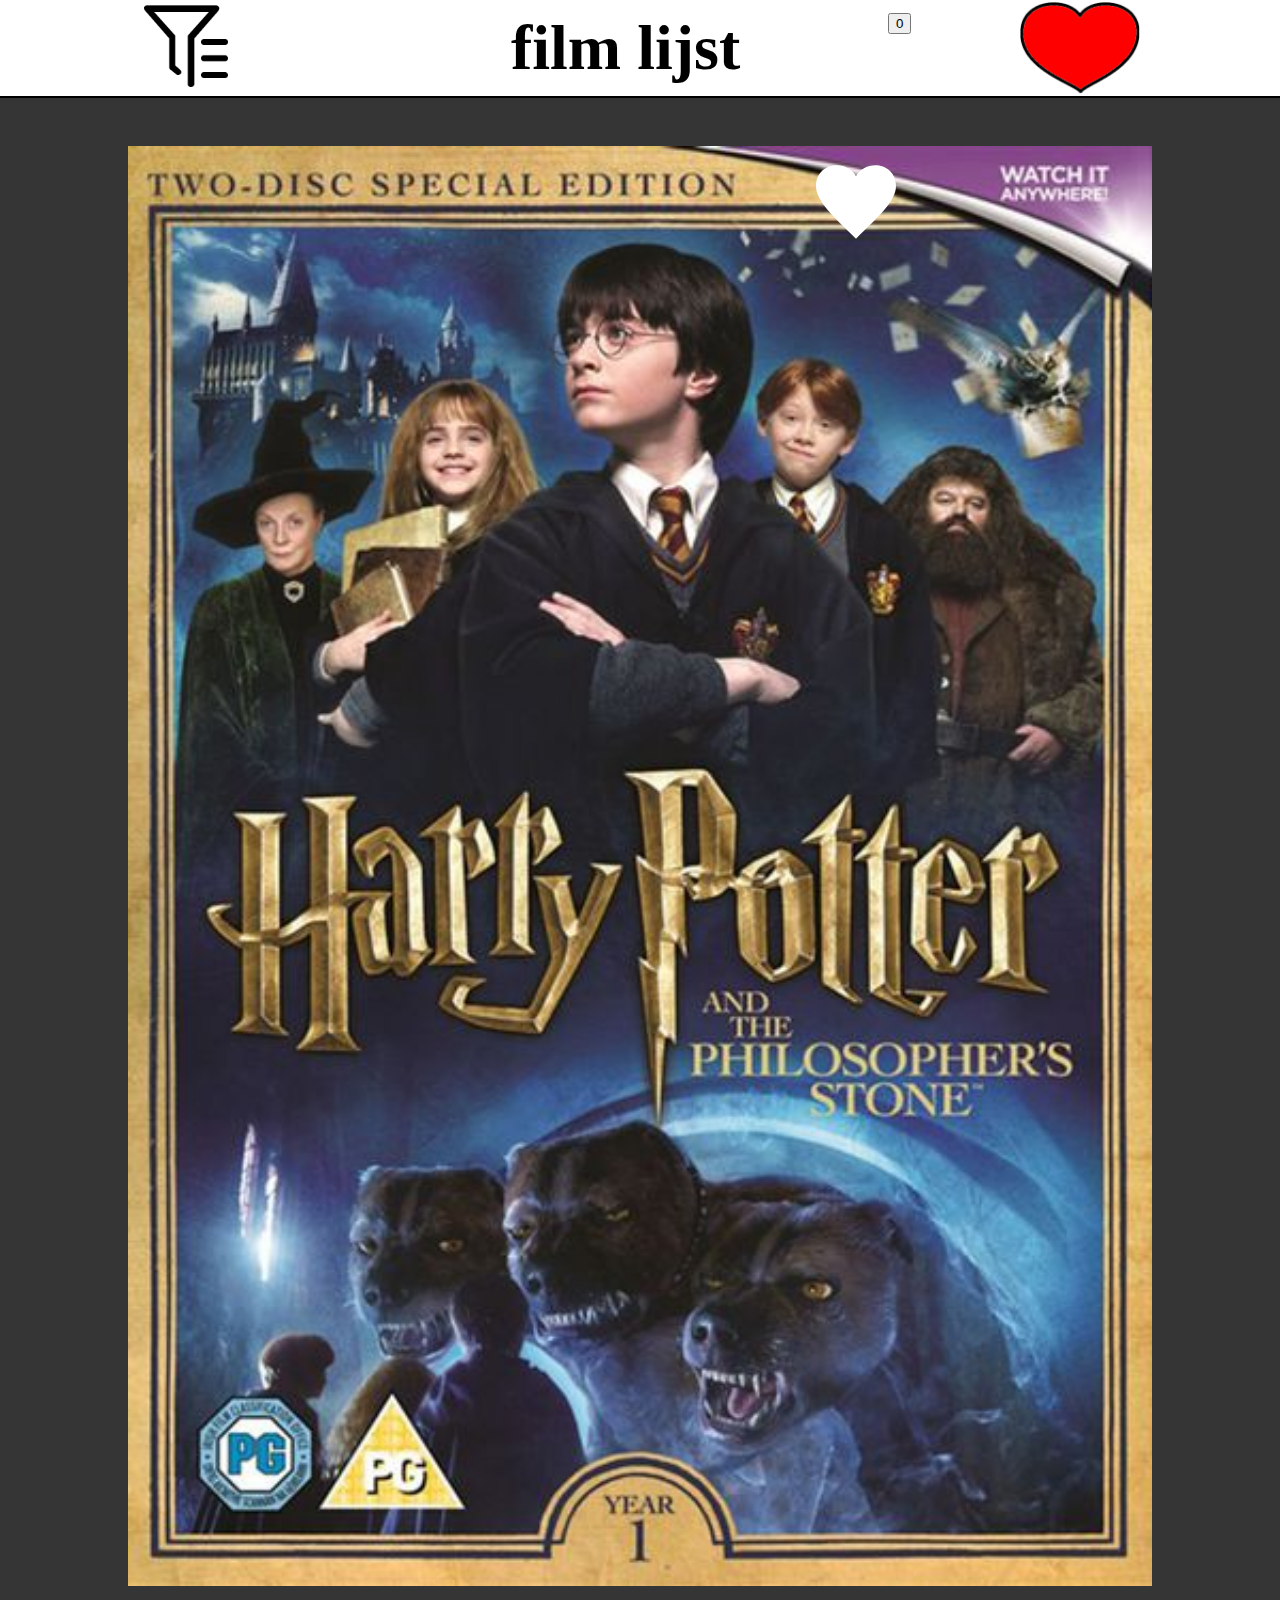
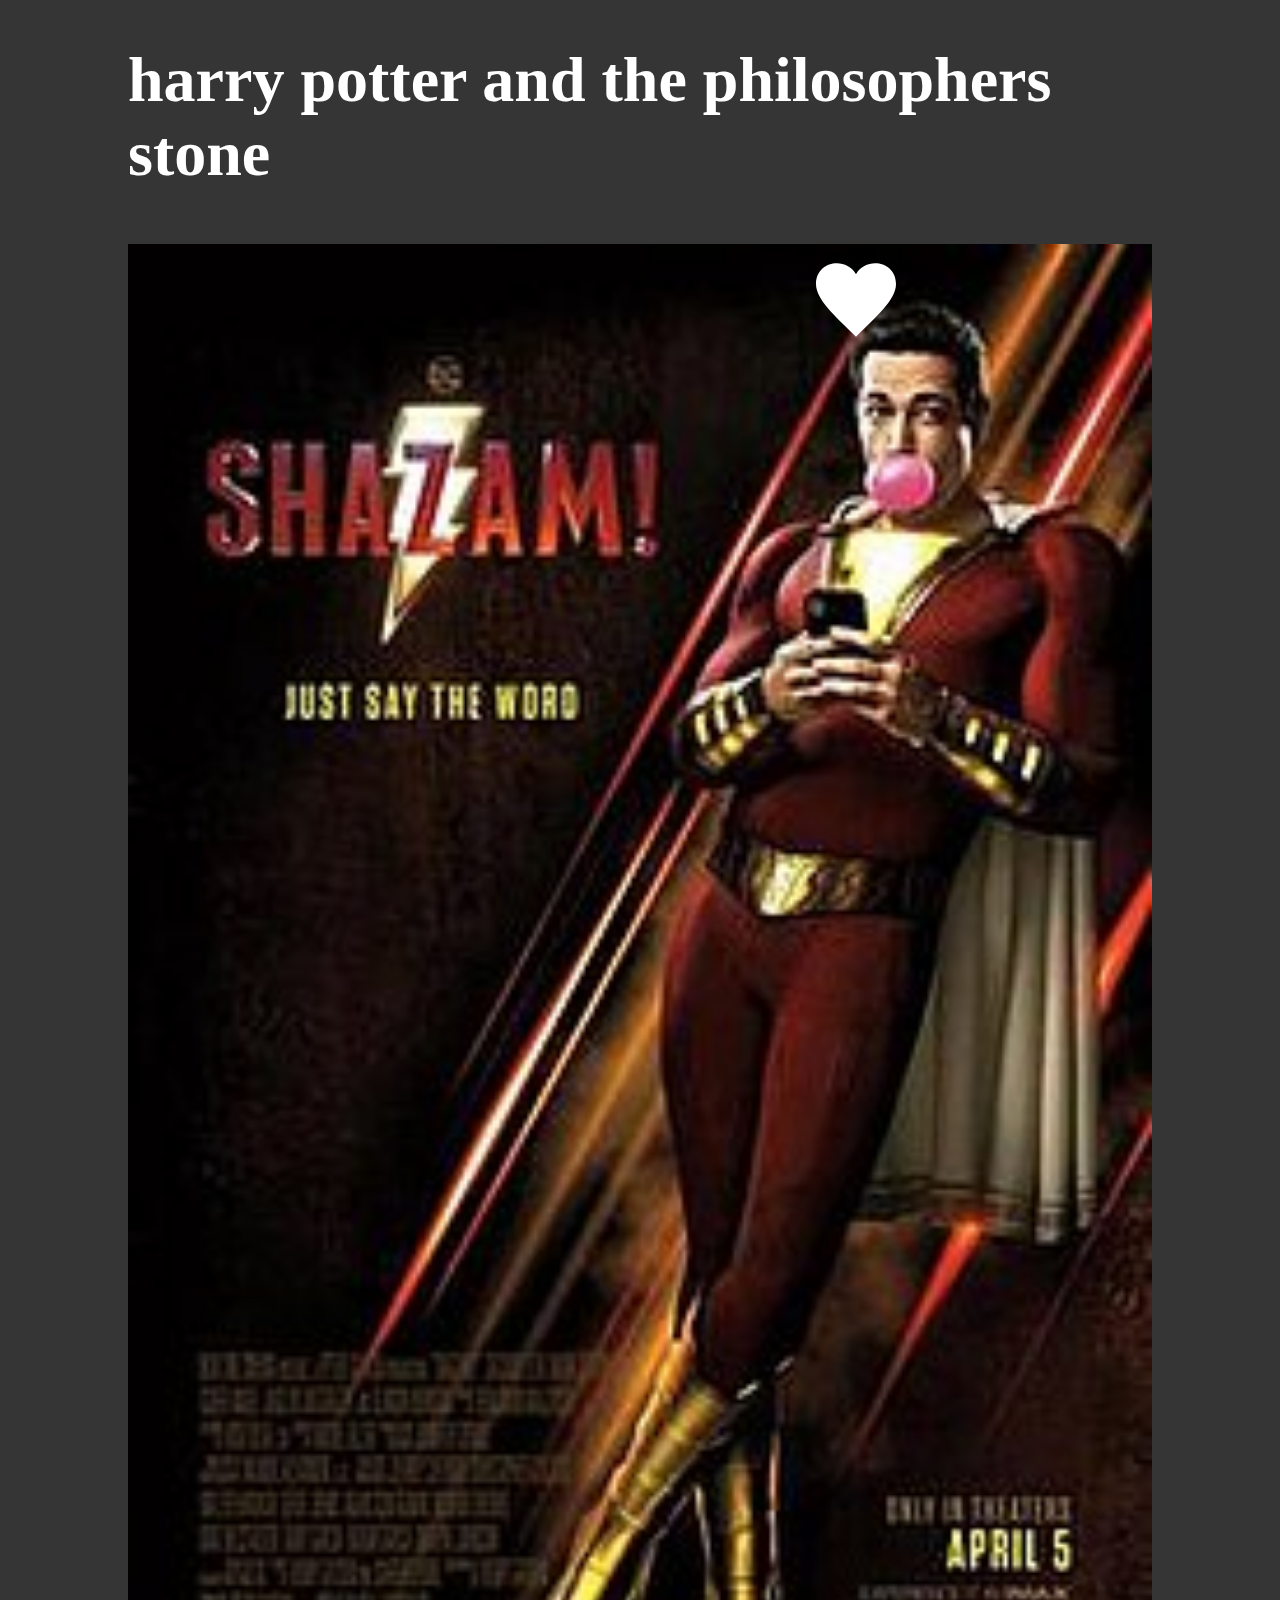
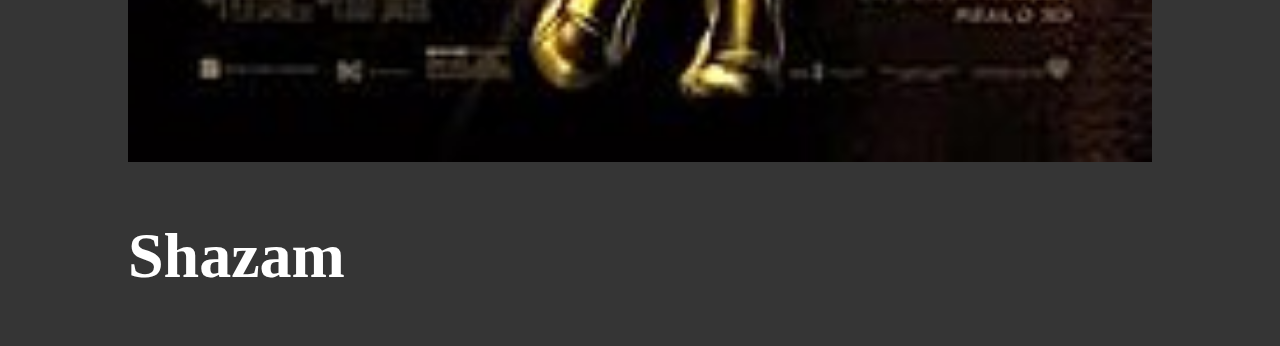
<file: opdracht1/v2/index.html>
<!DOCTYPE html>
<html lang="en">

<head>
    <meta charset="UTF-8">
    <title>film lijst</title>
    <link rel="stylesheet" href="style.css">
</head>

<body>
    <header>
        <img src="filtermenu.png" alt="filtermenu">
        <h1>film lijst</h1>
        <img src="hart2.png" alt="favorieten lijst">
    </header>


    <article>
        <svg xmlns="http://www.w3.org/2000/svg" viewBox="0 0 24 24">
    <path class="add" d="M12 4.248c-3.148-5.402-12-3.825-12 2.944 0 4.661 5.571 9.427 12 15.808 6.43-6.381 12-11.147 12-15.808 0-6.792-8.875-8.306-12-2.944z"/></svg>
        <ul>
            <div class="laadbalk"></div>
        </ul>
             <button class="counter"> 0</button>
        <img class="filmslijst" src="potter%201.jpg" alt="harry potter and the philosophers stone">
        <h2> harry potter and the philosophers stone</h2>
    </article>

        <article>
        <svg xmlns="http://www.w3.org/2000/svg" viewBox="0 0 24 24">
    <path class="add" d="M12 4.248c-3.148-5.402-12-3.825-12 2.944 0 4.661 5.571 9.427 12 15.808 6.43-6.381 12-11.147 12-15.808 0-6.792-8.875-8.306-12-2.944z"/></svg>
        <ul>
            <div class="laadbalk"></div>
        </ul>
        <img class="filmslijst" src="Shazam.jpg" alt="Shazam just say the word">
        <h2> Shazam</h2>

    </article>

    <script src="java.js"></script>
</body>


</html>
</file>
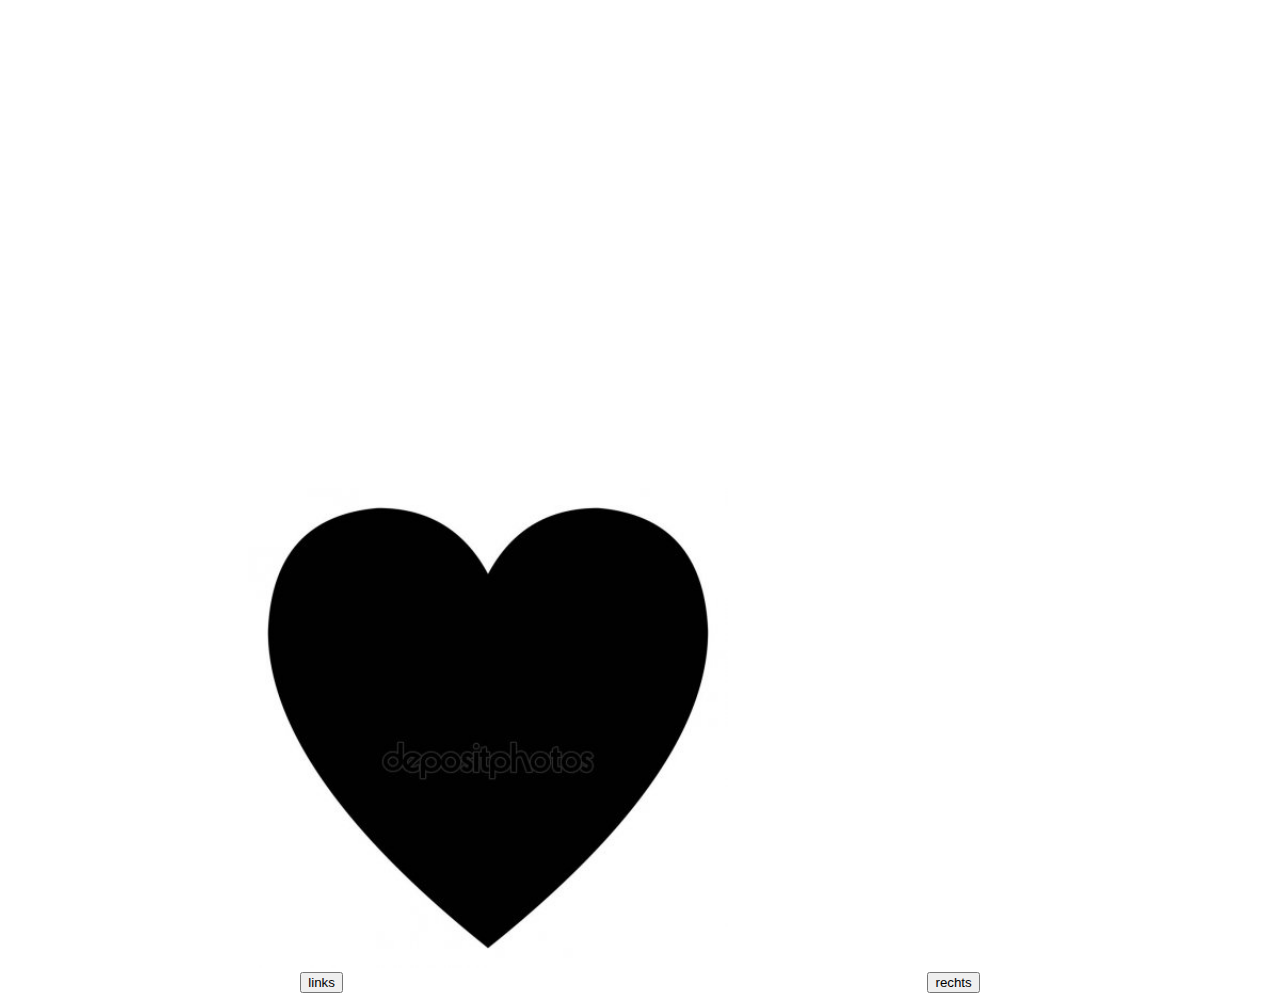
<file: opdracht2/V1/index.html>
<!DOCTYPE html>
<html lang="en">
<head>
    <meta charset="UTF-8">
    <title>Document</title>
     <link rel="stylesheet" href="style.css">
</head>
<body>
   <img class="add" src="hartje.jpg" alt="hartje">

<div>
    <button class="links">links</button>
    <button class="rechts">rechts</button>
</div>
</body>


<script src="java.js"></script>
</html>
</file>
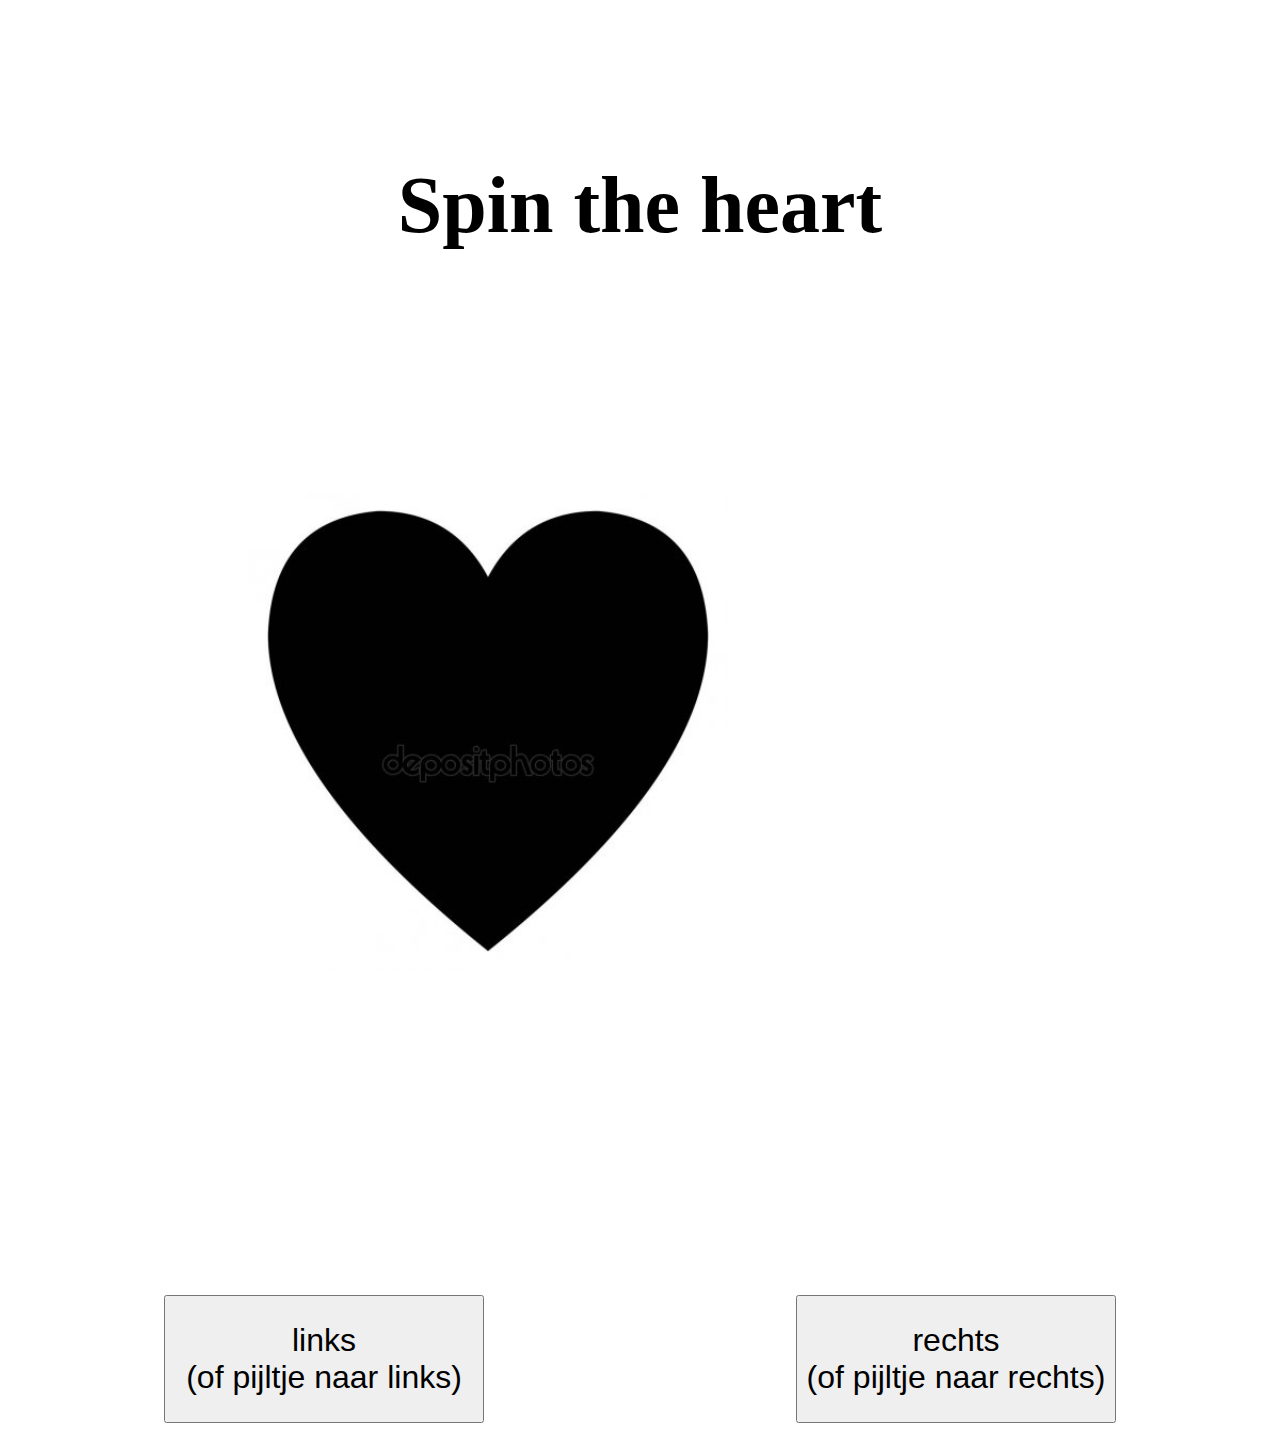
<file: opdracht2/v2/index.html>
<!DOCTYPE html>
<html lang="en">
<head>
    <meta charset="UTF-8">
    <title>Document</title>
     <link rel="stylesheet" href="style.css">
</head>
<body>

  <h1>Spin the heart</h1>
   <img class="add" src="hartje.jpg" alt="hartje">

<div>
    <button class="knoplinks">links <br> (of pijltje naar links)</button>
    <button class="knoprechts">rechts <br> (of pijltje naar rechts)</button>
</div>
</body>


<script src="java.js"></script>
</html>
</file>
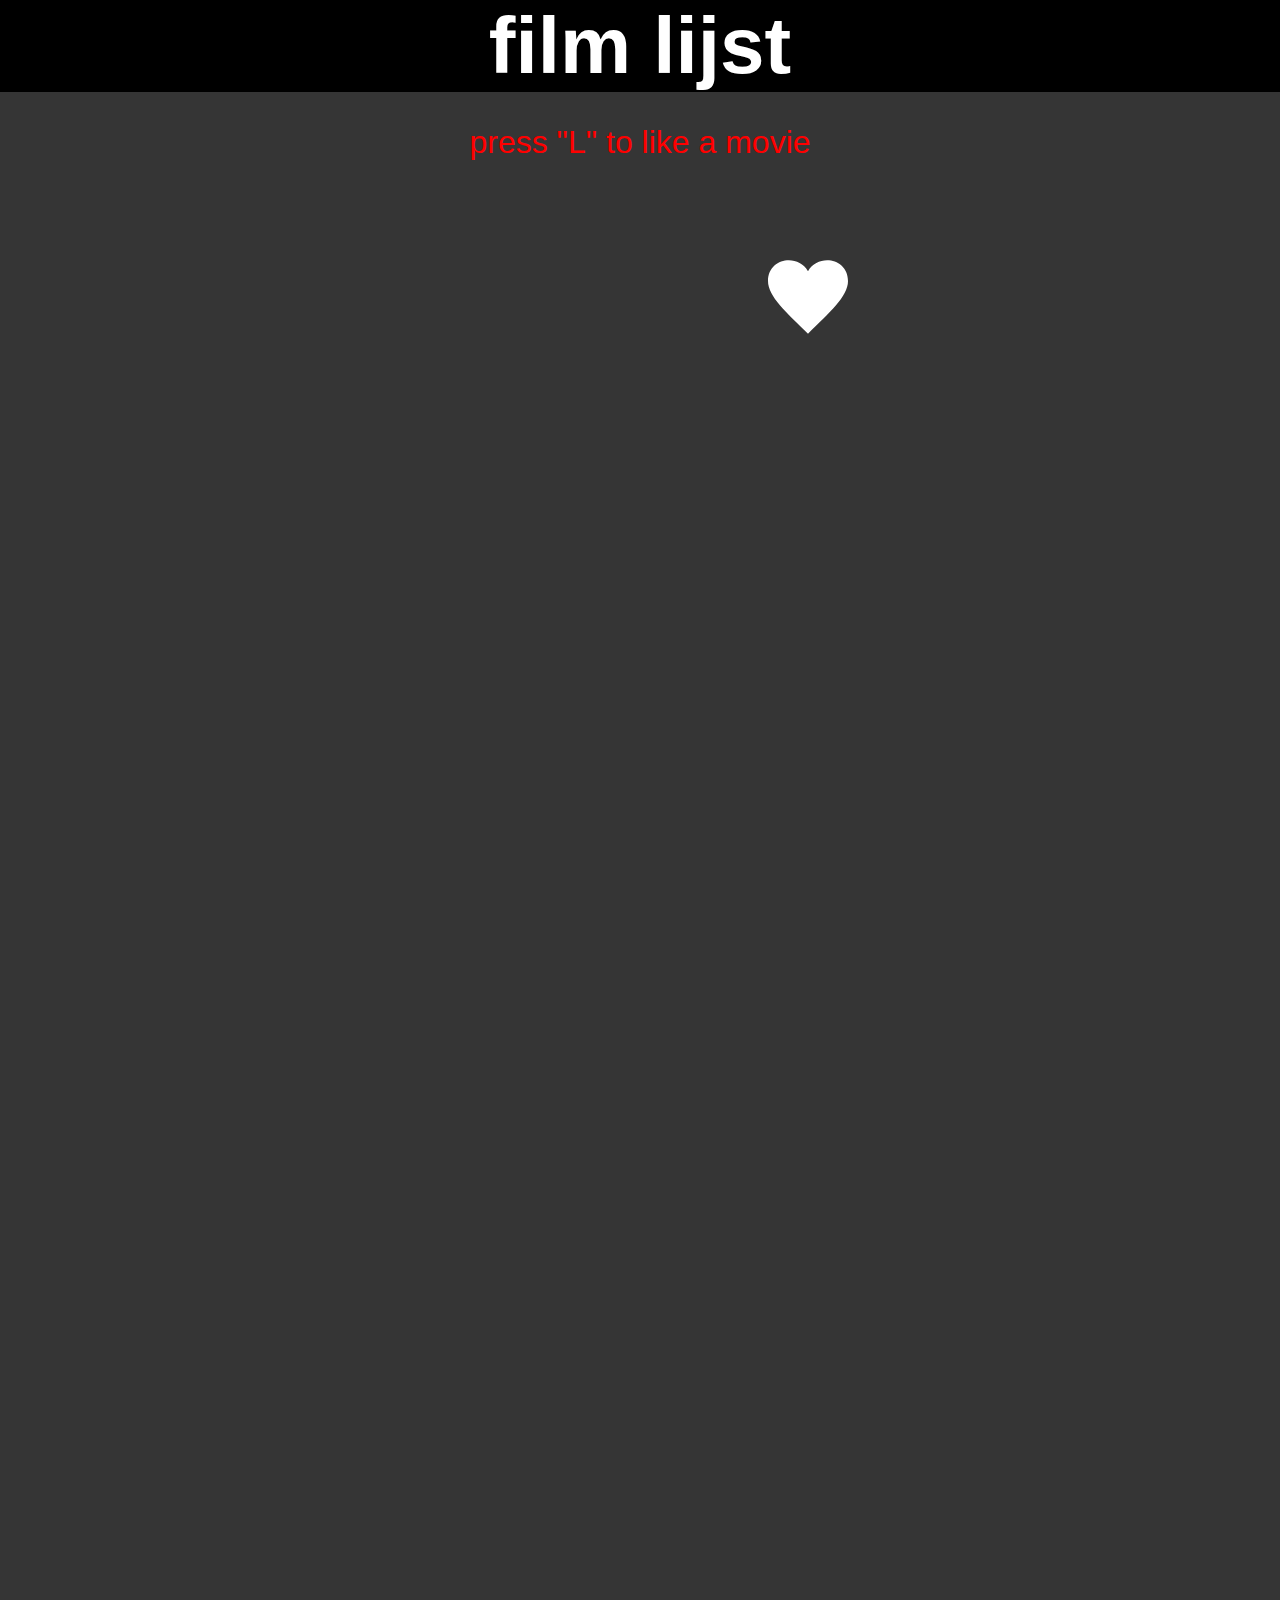
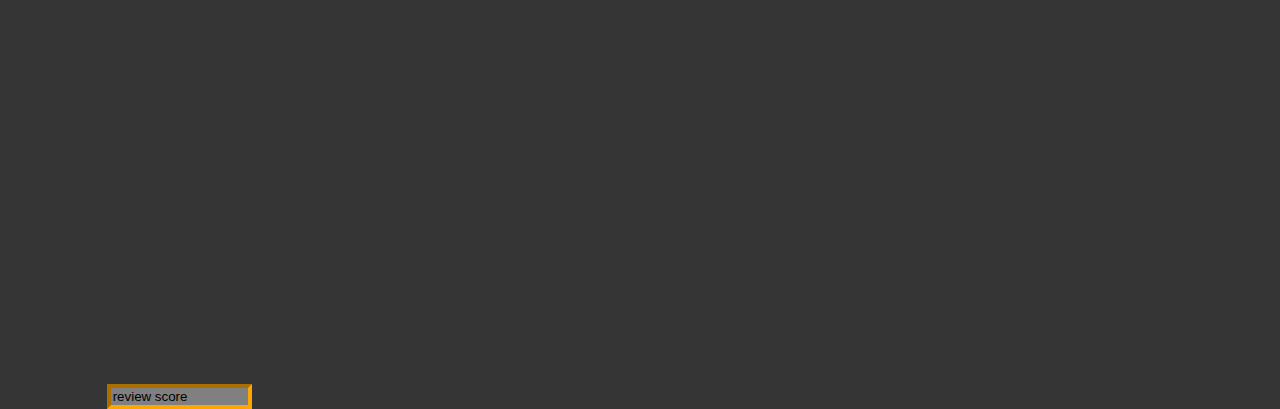
<file: opdracht3/v2/heroes.html>
<!DOCTYPE html>
<html>

<head>
    <meta charset="utf-8">

    <title>Our superheroes</title>

    <link href="https://fonts.googleapis.com/css?family=Faster+One" rel="stylesheet">
    <link rel="stylesheet" href="style.css">
</head>

<body>

    <header>
        <h1>film lijst</h1>
    </header>

    <P id="L">press "L" to like a movie</P>

    <section>
        <svg xmlns="http://www.w3.org/2000/svg" viewBox="0 0 24 24">
    <path class="add" d="M12 4.248c-3.148-5.402-12-3.825-12 2.944 0 4.661 5.571 9.427 12 15.808 6.43-6.381 12-11.147 12-15.808 0-6.792-8.875-8.306-12-2.944z"/></svg>

        <input class="btn" value="review score" onclick="myFunction()" ><br><br>
        <div id="myDiv" style="display:none"><img id="myImage" src="giphy.gif"></div>
    </section>

    <script src="script.js"></script>
</body>

</html>
</file>
<file: opdracht1/v2/style.css>
body {
    background-color: #353535;
    margin: 0;
}

img[alt="start de download van verhaal"] {
    display: flex;
    margin-top: 0.2em;
    margin-bottom: 0.2em;
}

header {
    display: flex;
    justify-content: space-around;
    height: 6em;
    background-color: white;
    border-bottom: 2px solid black;
}

img[alt="filtermenu"] {
    max-height: 100%;
}

header h1 {
margin-top: auto;
margin-bottom: auto;
font-size: 4em;
}

img[alt="favorieten lijst"] {
    display: flex;
    max-height: 100%;
}

.filmslijst {
    width: 100%;
}

article {
    background-color: #353535;
    max-width: 80%;
    margin-left: auto;
    margin-right: auto;
    margin-top: 3em;
}

article h2 {

    color: white;
    font-size: 4em;
}




/* micro interactie dowloaden*/

/*ul div.silverbalk {
    position: absolute;
    display: flex;
    justify-content: center;
    background-color: silver;
    width: 0px;
    border-radius: 30px;
}

ul div.open {
    width: 80%;
    display: flex;
    justify-content: center;
    animation: graybar 5s;
    transition: 1s;
}

@keyframes graybar {
    0% {
        height: 1.6em;
        width: 0;
        margin-top: 0.5em;
        margin-left: 2em;
    }
    10% {
        width: 80%;
    }
    60% {
        height: 1.6em;
        width: 80%;
        margin-left: 2em;
    }
    80% {
        height: 0vw;
        width: 0vw;
        margin-left: 50%;
        margin-right: 50%;
    }
    100% {
        height: 0;
        width: 0;
        margin-top: 0.5em;
        margin-left: 13.5em;
    }
} */

ul div.laadbalk {
    position: absolute;
    display: flex;
    justify-content: center;
    background-color: orange;
    border-radius: 30px;

}

ul div.openDelay {
    display: flex;
    justify-content: center;
    animation: laden 1s;
    transition-delay: 1s;
}

@keyframes laden {
    0% {
        height: 2em;
        width: 2em;
        margin-top: 0.5em;
        margin-left: 42em;
    }
    10% {
        height: 2em;
        width: 2em;
        margin-top: 0.5em;
        margin-left: 42em;
    }
    11% {
        height: 2em;
        width: 2em;
        margin-top: 0.5em;
    }

    100% {
        height: 2em;
        width: 2em;
        margin-top: -7em;
        margin-left: 42.5em;
    }

}

.red {
    height: 100px;
    fill: red;
}

svg {
    margin-left: 43em;
    margin-top: 1em;
    position: absolute;
    fill: white;
    width: 5em;
}

button {
    position: absolute;
    margin-left: 57em;
    margin-top: -10em;

}
</file>
<file: opdracht2/V1/style.css>
img {
    margin-left: 15em;
    margin-top: 30em;
    width: 30em;
}

div {
    display: flex;
    justify-content: space-around;
}

.rechts {
    animation: draairechts 2s;
}

@keyframes draairechts {
    0% {}

    100% {
        transform: rotate(360deg);
    }
}

.links {
    animation: draailinks 2s;
}

@keyframes draailinks {
    0% {}

    100% {
        transform: rotate(-360deg);

    }
}
</file>
<file: opdracht2/v2/style.css>
img {
    margin-left: 15em;
    margin-top: 25em;
    width: 30em;
}

div {
    display: flex;
    justify-content: space-around;
}

h1 {
    text-align: center;
    font-size: 5em;
    margin-bottom: -2em;
    margin-top: 2em;
}

.rechts {
    animation: draairechts 2s;
}

@keyframes draairechts {
    0% {}

    100% {
        transform: rotate(360deg);
    }
}

.links {
    animation: draailinks 2s;
}

@keyframes draailinks {
    0% {}

    100% {
        transform: rotate(-360deg);

    }
}


button{
    font-size: 2em;
    margin-top: 10em;
    width: 10em;
    height: 4em;
}
</file>
<file: opdracht3/v2/style.css>
/* || general styles */

html {
    font-family: 'helvetica neue', helvetica, arial, sans-serif;
}

body {
    margin: 0 auto;
    background-color: #353535;
    color: white;
}

header h1 {
    background-color: black;
    margin-top: auto;
    margin-bottom: auto;
    font-size: 5em;
    text-align: center;
}

h2 {
    font-family: 'Helvetica';
    font-size: 4em;
    margin-bottom: 10px;
    margin-top: 10px;
    text-align: center;
}

/* section styles */

section article {
    margin-top: 5em;
    background-color: black;
    margin-left: auto;
    margin-right: auto;
    width: 50em;
    border-radius: 50px;
    height: 100%;
}

img {
    display: block;
    margin-left: auto;
    margin-right: auto;
    width: 100%
}

section p {
    font-size: 2.3em;
    margin: 30px;
}

.extra {
    position: abslute;
    visibility: hdden;
}

.video {
    position: absolute;
    width: 50em;
    margin-top: -50em;
}

.red {
    height: 100px;
    fill: red;
}

svg {
    margin-left: 48em;
    margin-top: 10em;
    position: absolute;
    fill: white;
    width: 5em;
}

.btn{
    width: 10em;
    background-color: gray;
    border-color: orange;
    border-width: 0.3em;
    position: absolute;
    margin-top: 141.5em;
    margin-left: 8em;
}

.extra {
  width: 100%;
  padding: 50px 0;
  text-align: center;
  background-color: lightblue;
  margin-top: 20px;

}

#loader {
  border: 16px solid #f3f3f3;
  border-radius: 50%;
  border-top: 16px solid #3498db;
  width: 120px;
  height: 120px;
  -webkit-animation: spin 3s linear infinite;
  animation: spin 3s linear;
  position: fixed;
  top: 50%;
  left: 50%;
  margin-top: -50px;
  margin-left: -100px;
    visibility: hidden;
}

@-webkit-keyframes spin {
  0% { -webkit-transform: rotate(0deg); }
  100% { -webkit-transform: rotate(680deg); }
}

@keyframes spin {
  0% { transform: rotate(0deg); }
  100% { transform: rotate(680deg); }
}

#myImage {
    position: fixed;
  top: 50%;
  left: 50%;
  margin-top: -50px;
  margin-left: -100px;
width: 15em;
}

#L {
    color: red;
    text-align: center;
    font-size: 2em;
    margin-bottom: -2em;
}
</file>
